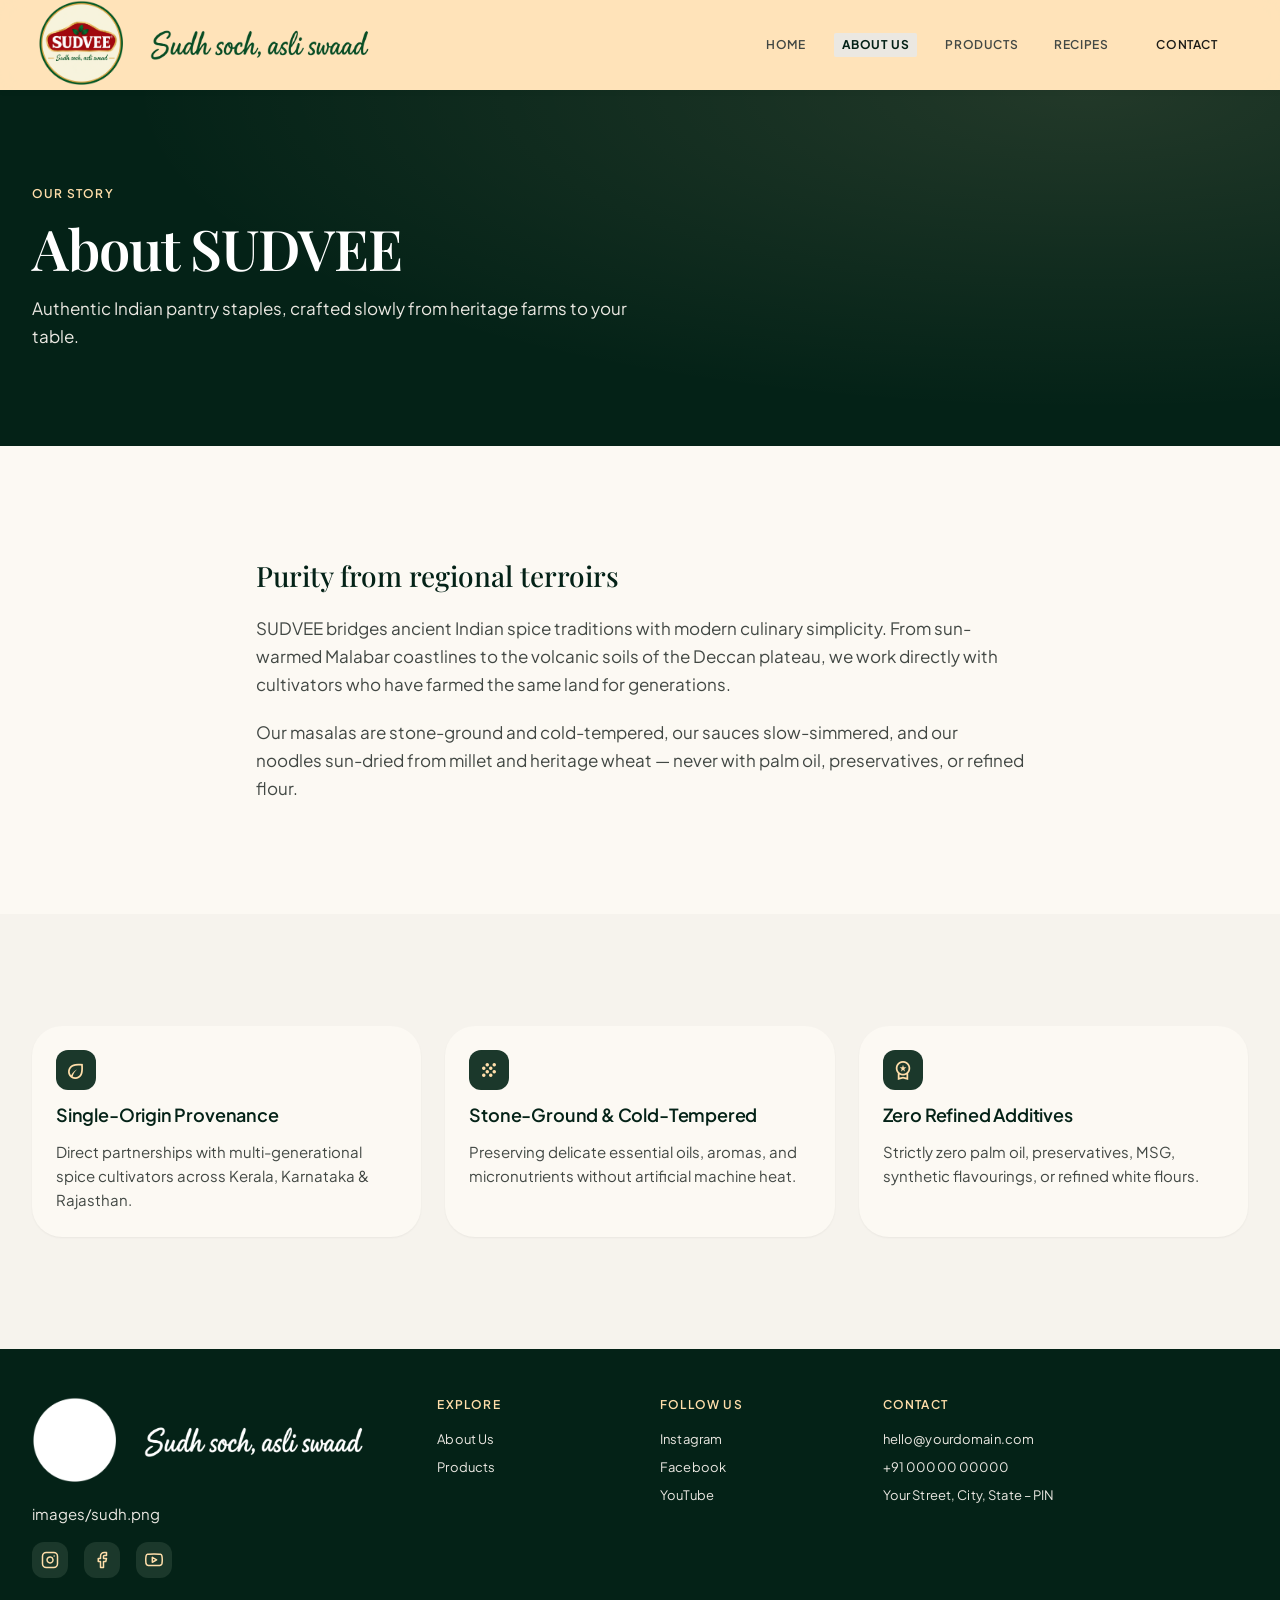
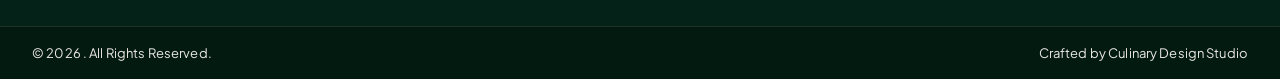
<file: about.html>
<!DOCTYPE html>
<html lang="en">
<head>
<meta charset="utf-8">
<meta name="viewport" content="width=device-width, initial-scale=1">
<title>About Us | SUDVEE</title>
<script>document.documentElement.classList.add('js')</script>
<link rel="preconnect" href="https://fonts.googleapis.com"><link rel="preconnect" href="https://fonts.gstatic.com" crossorigin>
<link href="https://fonts.googleapis.com/css2?family=Playfair+Display:ital,wght@0,400..900;1,400..900&family=Plus+Jakarta+Sans:wght@300..800&display=swap" rel="stylesheet">
<link href="https://fonts.googleapis.com/css2?family=Material+Symbols+Outlined:opsz,wght,FILL,GRAD@20..48,100..700,0..1,-50..200&display=block" rel="stylesheet">
<link rel="stylesheet" href="style.css">
</head>
<body data-page="about">
<a class="skip" href="#main">Skip to content</a>
<header class="site-header" id="site-header"></header>
<main id="main">
  <section class="page-hero"><div class="container reveal">
    <span class="eyebrow eyebrow--light t-label-md">Our Story</span>
    <h1 class="t-display">About SUDVEE</h1>
    <p class="t-body-lg">Authentic Indian pantry staples, crafted slowly from heritage farms to your table.</p>
  </div></section>
  <section class="section">
    <div class="container reveal prose">
      <h2 class="t-headline-md" style="color:var(--primary)">Purity from regional terroirs</h2>
      <p class="t-body-lg muted">SUDVEE bridges ancient Indian spice traditions with modern culinary simplicity. From sun-warmed Malabar coastlines to the volcanic soils of the Deccan plateau, we work directly with cultivators who have farmed the same land for generations.</p>
      <p class="t-body-lg muted">Our masalas are stone-ground and cold-tempered, our sauces slow-simmered, and our noodles sun-dried from millet and heritage wheat — never with palm oil, preservatives, or refined flour.</p>
    </div>
  </section>
  <section class="section section--low"><div class="container reveal"><div class="pillars" id="pillars"></div></div></section>
</main>
<footer class="site-footer" id="site-footer"></footer>
<script src="config.js"></script>
<script src="script.js"></script>
</body>
</html>
</file>
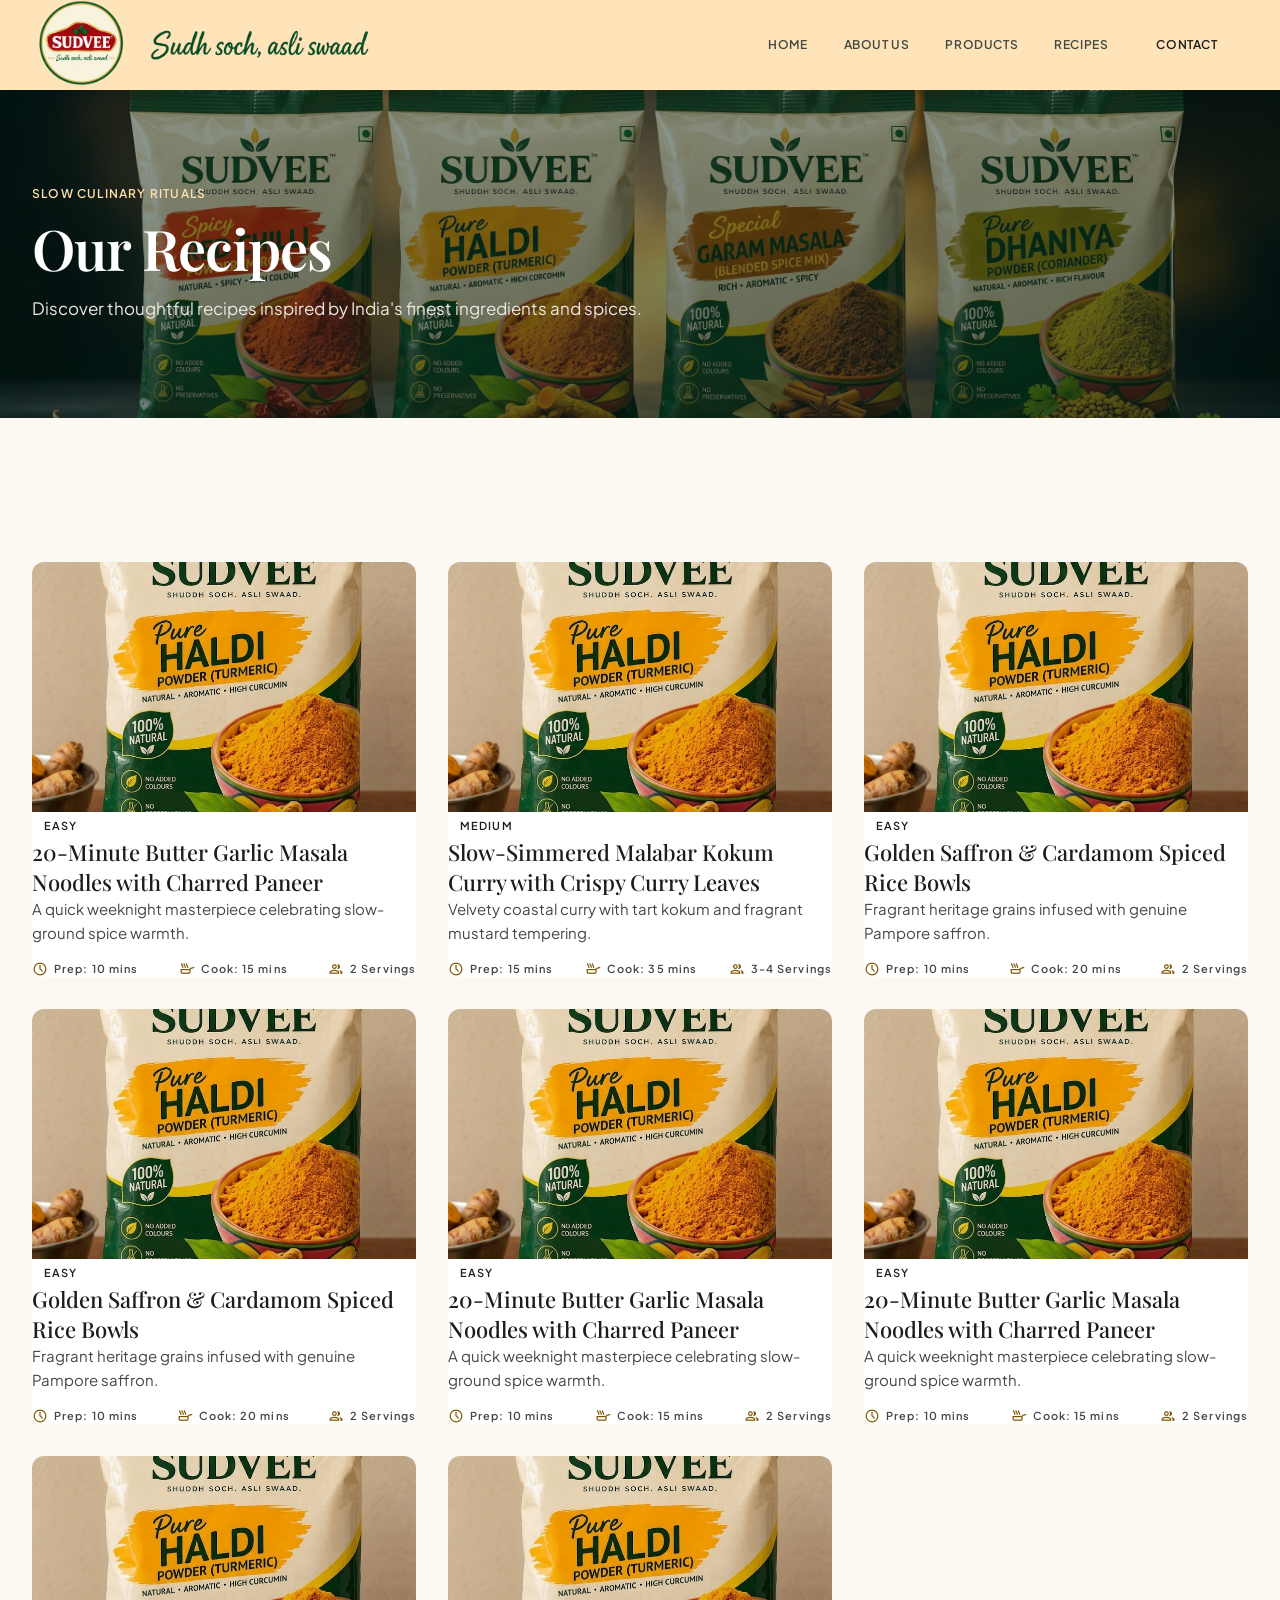
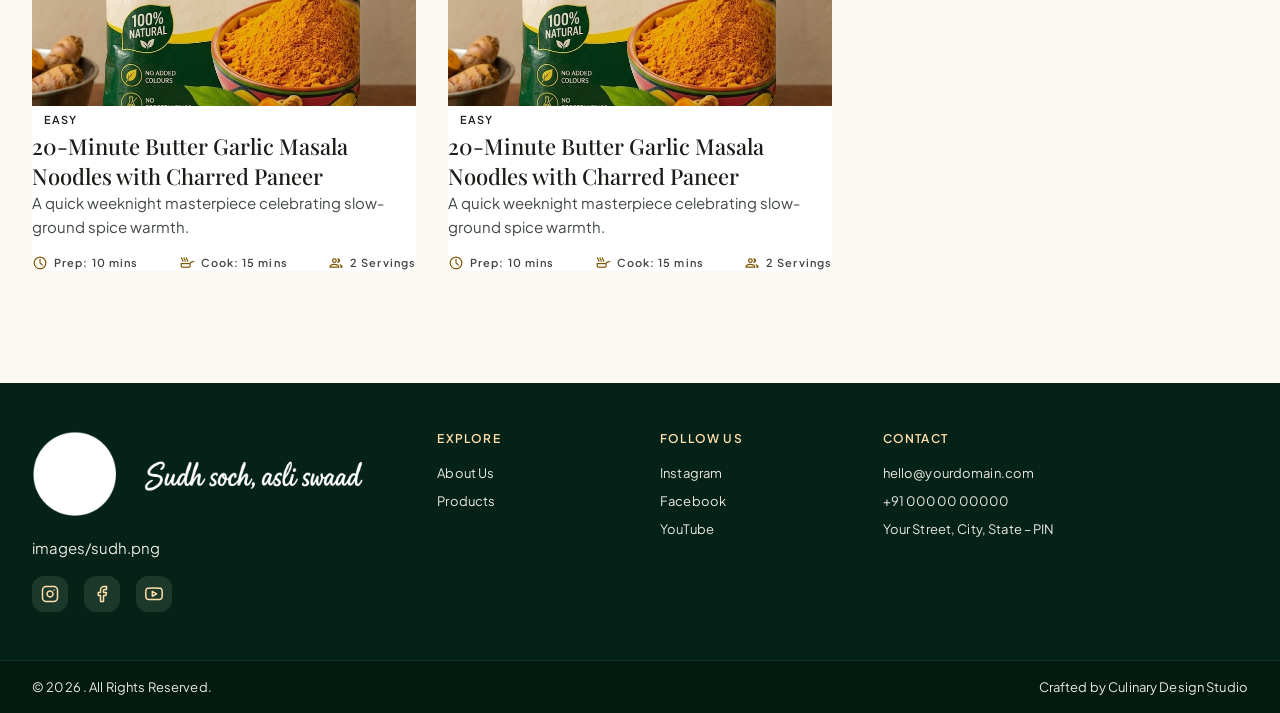
<file: recipes.html>
<!DOCTYPE html>

<html lang="en">
<head>
<meta charset="utf-8">
<meta name="viewport" content="width=device-width, initial-scale=1">
<title>Recipes | SUDVEE</title>
<script>document.documentElement.classList.add('js')</script>
<link rel="preconnect" href="https://fonts.googleapis.com">
<link rel="preconnect" href="https://fonts.gstatic.com" crossorigin>
<link href="https://fonts.googleapis.com/css2?family=Playfair+Display:ital,wght@0,400..900;1,400..900&family=Plus+Jakarta+Sans:wght@300..800&display=swap" rel="stylesheet">
<link href="https://fonts.googleapis.com/css2?family=Material+Symbols+Outlined:opsz,wght,FILL,GRAD@20..48,100..700,0..1,-50..200&display=block" rel="stylesheet">
<link rel="stylesheet" href="style.css">
</head>
<body data-page="recipes">
<a class="skip" href="#main">Skip to content</a>

<header class="site-header" id="site-header"></header>

<main id="main">
  <section class="page-hero">
    <div class="container reveal">
      <span class="eyebrow eyebrow--light t-label-md">Slow Culinary Rituals</span>
      <h1 class="t-display">Our Recipes</h1>
      <p class="t-body-lg">Discover thoughtful recipes inspired by India's finest ingredients and spices.</p>
    </div>
  </section>

  <section class="section">
    <div class="container">
      <div id="recipes-grid"></div>
      <div id="recipe-detail" hidden></div>
    </div>
  </section>
</main>

<footer class="site-footer" id="site-footer"></footer>

<script src="config.js"></script>

<script src="script.js"></script>

</body>
</html>
</file>
<file: style.css>
/* SUDVEE – style.css
   1 Tokens · 2 Base · 3 Type · 4 Shared UI · 5 Header/Drawer · 6 Hero · 7 Home sections
   8 Cards/Recipes · 9 Inner pages · 10 Footer · 11 Motion */

/* 1 TOKENS (same values as the Stitch Tailwind config) */
:root{
  --primary:#042217;--pc:#1b382b;--sec:#7d5700;--secf:#ffdeaa;--secc:#fdc662;--onsecf:#271900;
  --bg:#fcf9f3;--low:#f6f3ed;--cont:#f0eee8;--high:#ebe8e2;--highest:#e5e2dc;
  --on:#1c1c18;--onv:#424844;--outline:#727974;--p-rgb:4 34 23;
  --serif:"Playfair Display",Georgia,serif;--sans:"Plus Jakarta Sans",system-ui,sans-serif;
  --r:.125rem;--rl:.25rem;--rxl:.5rem;--rf:.75rem;
  --fs-d:36px;--lh-d:46px;--fs-h:28px;--lh-h:36px;
  --sh-sm:0 1px 2px rgba(0,0,0,.05);--sh-md:0 4px 6px -1px rgba(0,0,0,.1),0 2px 4px -2px rgba(0,0,0,.1);
}
@media(min-width:768px){:root{--fs-d:56px;--lh-d:68px;--fs-h:40px;--lh-h:50px}}

/* 2 BASE */
*,*::before,*::after{box-sizing:border-box}
html{scroll-behavior:smooth;scroll-padding-top:5rem;-webkit-text-size-adjust:100%}
body{margin:0;background:var(--bg);color:var(--on);font:400 15px/24px var(--sans);-webkit-font-smoothing:antialiased;overflow-x:clip}
img{display:block;max-width:100%}
a{color:inherit;text-decoration:none}
h1,h2,h3,p,ul{margin:0}ul{padding:0;list-style:none}
button{font:inherit;color:inherit;background:none;border:0;cursor:pointer;padding:0}
.material-symbols-outlined{width:1em;height:1em;overflow:hidden;display:inline-block;line-height:1;flex:none}
:focus-visible{outline:2px solid var(--sec);outline-offset:2px}
.skip{position:absolute;left:-999px;top:0;background:var(--primary);color:#fff;padding:.5rem 1rem;z-index:100}.skip:focus{left:0}
.container{width:100%;max-width:1360px;margin-inline:auto;padding-inline:1.25rem}
@media(min-width:1024px){.container{padding-inline:2rem}}
.section{padding-block:3rem}.section--low{background:var(--low)}
@media(min-width:1024px){.section{padding-block:7rem}}
.muted{color:var(--onv)}.stack{display:flex;flex-direction:column;gap:.75rem}

/* 3 TYPE SCALE */
.t-display{font:600 var(--fs-d)/var(--lh-d) var(--serif);letter-spacing:-.02em}
.t-headline-lg{font:500 var(--fs-h)/var(--lh-h) var(--serif);letter-spacing:-.01em}
.t-headline-md{font:500 28px/36px var(--serif)}
.t-headline-sm{font:500 22px/30px var(--serif)}
.t-title-lg{font:600 18px/26px var(--sans);letter-spacing:-.01em}
.t-title-md{font:600 16px/24px var(--sans)}
.t-body-lg{font:400 17px/28px var(--sans)}
.t-body-md{font:400 15px/24px var(--sans)}
.t-body-sm{font:400 13px/20px var(--sans);letter-spacing:.01em}
.t-label-md{font:600 12px/16px var(--sans);letter-spacing:.08em}
.t-label-sm{font:600 11px/14px var(--sans);letter-spacing:.1em}
.eyebrow{color:var(--sec);text-transform:uppercase;letter-spacing:.1em}.eyebrow--light{color:var(--secf)}
.section-title{color:var(--primary);font-weight:700;letter-spacing:-.025em;text-transform:uppercase;line-height:.95}

/* 4 SHARED UI */
.btn{display:inline-flex;align-items:center;justify-content:center;gap:.5rem;font:600 12px/16px var(--sans);text-transform:uppercase;letter-spacing:.05em;border-radius:var(--r);padding:.75rem 1.5rem;transition:background .2s,color .2s}
.btn--gold{background:var(--sec);color:#fff;padding:.875rem 1.75rem;box-shadow:var(--sh-md)}.btn--gold:hover{background:var(--secf);color:var(--onsecf)}
.btn--glass{background:rgb(246 243 237/.2);backdrop-filter:blur(12px);color:#fff;padding:.875rem 1.75rem}.btn--glass:hover{background:rgb(246 243 237/.3)}
.btn--dark{background:var(--primary);color:#fff}.btn--dark:hover{background:var(--pc)}
.btn--sm{font-size:11px;padding:.5rem 1rem}

/* .btn--contact{background:var(--pc);
    color:#fff;
    padding:.25rem 1rem;
    letter-spacing:.1em;
    min-height:2.25rem}
.btn--contact:hover{
        background:var(--primary)} */
        
.round{width:3rem;height:3rem;border-radius:var(--rf);display:grid;place-items:center;transition:background .2s,color .2s;box-shadow:var(--sh-md);flex:none}
.round--glass{background:rgb(246 243 237/.8);backdrop-filter:blur(12px);color:var(--primary)}.round--glass:hover{background:var(--bg)}
.round--solid{background:var(--cont);color:var(--primary);box-shadow:var(--sh-sm)}.round--solid:hover:not(:disabled){background:var(--primary);color:#fff}
.round:disabled{opacity:.4;cursor:default}
.badge{display:inline-flex;align-items:center;gap:.5rem;padding:.25rem .75rem;border-radius:var(--rf);text-transform:uppercase;letter-spacing:.1em}
.badge--soft{background:var(--highest);color:var(--sec)}
.arrows{display:flex;align-items:center;gap:.75rem}
.no-img{background:linear-gradient(135deg,var(--pc),var(--primary))}
.no-img::before{content:"image";font-family:"Material Symbols Outlined";font-size:40px;color:rgb(255 255 255/.25);position:absolute;inset:0;display:grid;place-items:center;overflow:hidden}

/* 5 HEADER + MOBILE DRAWER */
.site-header{position:sticky;top:0;z-index:50;background: rgb(255 222 170/.8);
;backdrop-filter:blur(12px);box-shadow:0 1px 8px rgba(0,0,0,.04);transition:box-shadow .3s}

.site-header.scrolled{box-shadow:0 2px 16px rgba(0,0,0,.1)}

.site-header .container{

    width: 100%;
    max-width: 100%;
    height: clamp(4.5rem, 7vw, 6rem);
    padding-inline: clamp(1rem, 3vw, 3rem);
    box-sizing: border-box;

    display: flex;
    align-items: center;
    justify-content: flex-start;
    gap: 1rem;
    
    /* height:6rem;
    display:flex;
    align-items:center;
    justify-content:flex-start;
    gap:1rem; */
}
.brand{
    display:flex;
    align-items:center;
    gap:.75rem;
    min-width:0;
}
.brand-logo {
    width: clamp(4.5rem, 7vw, 6rem);
    height: clamp(4.5rem, 7vw, 6rem);
    flex-shrink: 0;
    border-radius: 50%;
    overflow: hidden;
}

.brand-logo img {
    width: 95%;
    height: 95%;
    display: block;
    object-fit: contain;
    object-position: center;
    margin: 0;
}
.brand-tagline {
    width: 220px;
    height: 65px;
    object-fit: contain;
    flex-shrink: 0;
    margin-left: 10px;
}
@media (max-width: 600px) {
    .brand-tagline {
        width: 180px;
        height: 50px;
        margin-left: 0px;
    }
}

.nav {
    display: none;
    gap: 1.25rem;
    margin-left: auto;
    margin-right: 0;
}
.nav a{font:600 12px/16px var(--sans);text-transform:uppercase;letter-spacing:.05em;color:var(--onv);padding:.25rem .5rem;border-radius:var(--r);transition:color .2s}

.nav a:hover{color:var(--on)}.nav a.active{color:var(--primary);font-weight:700;background:var(--high)}

.actions {
    display: flex;
    align-items: center;
    gap: 1rem;
}
    
.menu-btn{font-size:26px;color:var(--onv);padding:.25rem;display:grid}


/* @media (min-width: 1024px) {
    .nav {
        display: flex;
    }

    .menu-btn {
        display: none;
    }
} */

@media (min-width: 1024px) {
    .nav {
        display: flex;
    }

    .menu-btn {
        display: none;
    }

    .actions .btn--contact {
        display: inline-flex;
        font-weight: 600;
    }
}

@media (max-width: 1023px) {
    .nav {
        display: none;
    }

    .site-header .container {
        justify-content: space-between;
    }

    .menu-btn {
        display: grid;
        margin-left: auto;
    }
}

/* @media (max-width: 639px) {
    .actions .btn {
        display: none;
    }
} */

@media (max-width: 1023px) {
    .actions .btn--contact {
        display: none;
    }
}


.backdrop{position:fixed;inset:0;z-index:60;background:rgb(var(--p-rgb)/.4);backdrop-filter:blur(4px);opacity:0;visibility:hidden;transition:opacity .3s,visibility .3s}

.backdrop.open{opacity:1;visibility:visible}

.drawer{position:fixed;
    top:0;right:
    0;z-index:70;
    width:16rem;
    max-width:85vw;
    height:100%;
    background:var(--low);
    padding:1rem;
    display:flex;
    flex-direction:column;
    transform:translateX(100%);
    visibility:hidden;
    transition:transform .3s ease-in-out,visibility .3s;
    overflow-y:auto}

.drawer.open{transform:none;visibility:visible}

.drawer-top {
    height: clamp(4.5rem, 7vw, 6rem);
    background: rgb(220 80 80 / .9);
    box-sizing: border-box;
    display: flex;
    align-items: center;
    justify-content: space-between;
    padding-bottom: 0;
    flex-shrink: 0;
}

@media (max-width: 600px) {
    .drawer-top {
        height: 4.5rem;
        min-height: 4.5rem;
        box-sizing: border-box;
        padding-bottom: 0;
        flex-shrink: 0;
    }
}

.drawer .brand-logo img {
    width: 100%;
    height: 90%;
    object-fit: contain;
    
}

@media (max-width: 600px) {
    .drawer .brand-logo img {
        width: 100%;
        height: 90%;
        object-fit: contain;
       
    }
}
.drawer .brand-tagline {
    width: 140px;
    height: 50px;
    margin-left: 0;
    object-fit: contain;
    flex-shrink: 0;
    margin-left: -10px;
}
@media (max-width: 600px) {
    .drawer .brand-tagline {
        width: 130px;
        height: 40px;
        margin-left: 0;
        flex-shrink: 1;
        margin-left: 1px;
    }
}


.drawer nav{display:flex;flex-direction:column;gap:1rem;padding-block:1rem}
.drawer nav a{font:600 16px/24px var(--sans);color:var(--onv);padding:.25rem .5rem;border-radius:var(--r)}
.drawer nav a.active{color:var(--primary);font-weight:700;background:var(--high)}
.drawer-foot{margin-top:auto;padding-top:3rem;display:flex;flex-direction:column;gap:.75rem;color:var(--onv)}
body.menu-open{overflow:hidden}

/* 6 HERO */

.hero{position:relative;
    display:grid;
    height: calc(100vh - 6rem);
    background:var(--primary);
    overflow:hidden;
    touch-action:pan-y}

/* @media(min-width:1024px){
    .hero
    {min-height:650px}
} */


.hero-slides{display:grid}
.slide{grid-area:1/1;position:relative;display:flex;opacity:0;visibility:hidden;transition:opacity .7s ease-in-out,visibility 0s .7s}
.slide.on{opacity:1;visibility:visible;z-index:1;transition-delay:0s}
.slide-media{position:absolute;inset:0;background:linear-gradient(135deg,var(--pc),var(--primary));overflow:hidden}

.slide-media img{
    width:100%;
    height:100%;
    object-fit:cover;
    transform:scale(1.06);
    transition:transform 6s 
    ease-out}

.slide.on .slide-media img{transform:none}


/* .slide-media::after{
    content:"";
    position:absolute;
    inset:0;
    background:linear-gradient(
        to right,
        rgb(var(--p-rgb)/.00),
        rgb(var(--p-rgb)/.00),
        transparent
    ); */
    

/* @media(max-width:767px){.slide-media::after{background:rgb(var(--p-rgb)/.12)}} */


.slide-body{position:relative;z-index:2;flex:1;display:flex;flex-direction:column;justify-content:center;padding-block:3rem 9.5rem}
@media(min-width:640px){.slide-body{padding-bottom:6rem}}
.copy{max-width:42rem;display:flex;flex-direction:column;align-items:flex-start;gap:1rem;color:#fff}
.copy>*{opacity:0;transform:translateY(14px);transition:opacity .6s,transform .6s}
.slide.on .copy>*{opacity:1;transform:none}
.slide.on .copy>:nth-child(2){transition-delay:.12s}.slide.on .copy>:nth-child(3){transition-delay:.24s}
.slide.on .copy>:nth-child(4){transition-delay:.36s}.slide.on .copy>:nth-child(5){transition-delay:.48s}
.copy .badge{background:rgb(253 198 98/.2);color:var(--secf)}
.copy .badge i{width:.5rem;height:.5rem;border-radius:var(--rf);background:var(--secf);animation:pulse 2s infinite}
.copy h1,.copy h2{font-weight:600;letter-spacing:-.025em;line-height:1.1}
.copy p{color:var(--high);max-width:36rem}
.copy .row{display:flex;flex-wrap:wrap;gap:1rem;padding-top:.75rem}
.copy small{color:rgb(255 222 170/.8);font:600 11px/14px var(--sans);letter-spacing:.05em;padding-top:.5rem}
.hero-ctl{position:absolute;inset:auto 0 2rem;z-index:5;pointer-events:none}
.hero-ctl .container{display:flex;flex-direction:column;align-items:center;justify-content:space-between;gap:1rem}
@media(min-width:640px){.hero-ctl .container{flex-direction:row}}
.dots,.hero-ctl .arrows{pointer-events:auto}
.dots{display:flex;align-items:center;gap:1rem}
.dot{display:flex;align-items:center;gap:.5rem;color:rgb(235 232 226/.6);font:600 11px/14px var(--sans);letter-spacing:.1em;padding:.5rem 0}
.dot.on{color:var(--secf);font-weight:700}
.track{width:2rem;height:4px;border-radius:var(--rf);background:rgb(235 232 226/.3);overflow:hidden}
@media(min-width:640px){.track{width:3rem}}
.bar{display:block;height:100%;background:var(--secc);transform:scaleX(0);transform-origin:left}
.dot.on .bar{animation:fill var(--ms,5500ms) linear forwards}
.hero.paused .bar{animation-play-state:paused}
.hero.static .dot.on .bar{animation:none;transform:none}
@keyframes fill{to{transform:scaleX(1)}}
@keyframes pulse{50%{opacity:.4}}

/* 7 HOME SECTIONS */
.story{position:relative;overflow:hidden}
.story::before,.story::after{content:"";position:absolute;width:24rem;height:24rem;border-radius:50%;filter:blur(64px);pointer-events:none}
.story::before{top:-8rem;left:-8rem;background:rgb(255 222 170/.3)}.story::after{bottom:-8rem;right:-8rem;background:rgb(201 234 215/.2)}
.story .container{position:relative;z-index:1;display:flex;flex-direction:column;gap:3rem}
.story-intro{max-width:56rem;margin-inline:auto;text-align:center;display:flex;flex-direction:column;align-items:center;gap:1.5rem}
.story-quote{color:var(--primary);font-style:italic;font-weight:400;line-height:1.625;text-wrap:balance}
.rule{width:4rem;height:2px;background:rgb(125 87 0/.4);border-radius:var(--rf)}
.story-intro p{max-width:42rem}

.pillars{display:grid;
    gap:1.5rem;
    grid-template-columns:minmax(0,1fr)}

@media(min-width:768px){.pillars{
    grid-template-columns:repeat(3,minmax(0,1fr))}}

.pillar{
    background:var(--bg);
    padding:1.5rem;
    border-radius:30px;
    display:flex;
    flex-direction:column;
    gap:.75rem;
    box-shadow:var(--sh-sm);
    transition:box-shadow .2s,transform .2s}
.pillar:hover{box-shadow:var(--sh-md);transform:translateY(-2px)}
.pillar .ico{width:2.5rem;height:2.5rem;border-radius:var(--rf);background:var(--pc);color:var(--secf);display:grid;place-items:center}
.pillar h3{color:var(--primary)}.pillar p{color:var(--onv);line-height:1.625}


.feature-banner {
    position: relative;
    height: clamp(240px, 42vw, 540px);
    background: linear-gradient(135deg, var(--pc), var(--primary));
    overflow: hidden;
    margin-left: 20px;
    margin-right: 20px;
    border-radius: 12px;
    margin-bottom: 12px;
}

.feature-banner:empty {
    display: none;
}

/* Slides */
.feature-banner .feature-slide {
    position: absolute;
    inset: 0;
    opacity: 0;
    visibility: hidden;
    transform: translateX(100%);
    transition: transform .8s ease, opacity .8s ease;
}

.feature-banner .feature-slide.active {
    opacity: 1;
    visibility: visible;
    transform: translateX(0);
    z-index: 1;
}

/* Exit animation */
.feature-banner .feature-slide.exit-left {
    opacity: 0;
    visibility: visible;
    transform: translateX(-100%);
    z-index: 2;
}

.feature-banner .feature-slide.exit-right {
    opacity: 0;
    visibility: visible;
    transform: translateX(100%);
    z-index: 2;
}

/* Images */
.feature-banner .feature-slide img {
    position: absolute;
    inset: 0;
    width: 100%;
    height: 100%;
    object-fit: cover;
}

/* Text overlay */
.feature-banner .feature-slide .cap {
    position: relative;
    z-index: 1;
    height: 100%;
    display: flex;
    flex-direction: column;
    justify-content: flex-end;
    gap: .5rem;
    padding-bottom: 2rem;
    color: #fff;
    background: linear-gradient(
        to top,
        rgb(var(--p-rgb)/.7),
        transparent 60%
    );
}

@media (max-width: 767px) {
    .feature-banner {
     height: clamp(240px, 70vw, 400px);
     margin-left: 12px;
     margin-right: 12px;
     border-radius: 10px;
     margin-bottom: 12px;
    }

    .feature-banner .feature-slide .cap {
        padding: 1rem;
        padding-bottom: 1.5rem;
    }
}

.split{display:grid;gap:2rem;align-items:start;grid-template-columns:minmax(0,1fr)}
.split-aside{display:flex;flex-direction:column;justify-content:space-between;align-self:stretch;min-width:0}
.split-main{min-width:0}
.split-controls{padding-top:2rem;display:flex;align-items:center;justify-content:space-between;gap:1rem}
.split-controls.stack{align-items:flex-start;gap:1rem}
@media(min-width:1024px){
  .split{grid-template-columns:repeat(12,minmax(0,1fr))}
  .split-aside{grid-column:span 4;padding-right:2rem}.split-main{grid-column:span 8}
  .split-controls{padding-top:4rem}
}
.counter{color:var(--onv);letter-spacing:.05em}.counter b{color:var(--primary)}
.scroller{display:flex;gap:1.5rem;overflow-x:auto;padding-block:.5rem 1.5rem;scroll-snap-type:x mandatory;scroll-behavior:smooth;scrollbar-width:none;-webkit-overflow-scrolling:touch}
.scroller::-webkit-scrollbar{display:none}

/* 8 PRODUCT CARDS */

.card{background:var(--low);border-radius:var(--rxl);padding:1.25rem;display:flex;flex-direction:column;justify-content:space-between;box-shadow:var(--sh-sm);transition:box-shadow .2s,transform .2s;min-width:0}
.card:hover{box-shadow:var(--sh-md);transform:translateY(-3px)}
.scroller .card{flex:0 0 280px;scroll-snap-align:start}
@media(min-width:640px){.scroller .card{flex-basis:320px}}
.card-top{display:flex;align-items:center;justify-content:space-between;gap:.5rem}
.card-top .t-label-sm:first-child{color:var(--sec);text-transform:uppercase;letter-spacing:.05em}
.chip{padding:.125rem .5rem;border-radius:var(--rf);background:var(--highest);color:var(--onv);font:600 10px/16px var(--sans);letter-spacing:.1em;text-transform:uppercase;white-space:nowrap}

.card-img{
    position:relative;
    height:18rem;
    margin-block:.75rem .5rem;
    border-radius:var(--rl);
    overflow:hidden;
    background:var(--cont)}

.card-img img{width:100%;
    height:100%;
    object-fit:contain;
    transition:transform .3s}

.card:hover .card-img img{transform:scale(1.05)}
.card h3{color:var(--primary);margin-top:.25rem;display:-webkit-box;-webkit-line-clamp:2;-webkit-box-orient:vertical;overflow:hidden}
.card p{color:var(--onv);margin-top:.25rem;display:-webkit-box;-webkit-line-clamp:2;-webkit-box-orient:vertical;overflow:hidden}
.card .size{color:var(--outline)}
.card-foot{display:flex;align-items:center;justify-content:space-between;gap:.5rem;padding-top:1rem}
.card-foot b{color:var(--primary);font:700 18px/26px var(--sans)}
.tabs{display:flex;gap:.75rem}
.tab{width:3rem;height:3rem;border-radius:var(--rl);background:var(--bg);color:var(--onv);font:600 18px/26px var(--sans);transition:.2s}
.tab:hover{background:var(--cont)}.tab.on{background:var(--primary);color:#fff;box-shadow:var(--sh-md)}
.recipe-view{transition:opacity .2s}.recipe-view.fade{opacity:0}
.recipe{background:var(--bg);border-radius:var(--rxl);padding:1.5rem;box-shadow:var(--sh-sm);display:grid;gap:2rem;align-items:center;grid-template-columns:minmax(0,1fr)}
@media(min-width:768px){.recipe{grid-template-columns:repeat(2,minmax(0,1fr))}}
@media(min-width:1024px){.recipe{padding:2rem}}
.recipe-img{position:relative;height:18rem;border-radius:var(--rl);overflow:hidden;background:var(--cont)}
.recipe-img img{width:100%;height:100%;object-fit:cover}
.recipe-img .badge{position:absolute;top:.75rem;left:.75rem;border-radius:var(--rl);background:rgb(var(--p-rgb)/.8);backdrop-filter:blur(4px);color:#fff;z-index:1}
.meta{display:flex;flex-wrap:wrap;gap:.5rem 1rem;justify-content:space-between;margin-top:1rem;color:var(--onv)}
.meta span{display:flex;align-items:center;gap:.375rem}.meta .material-symbols-outlined{color:var(--sec)}
.recipe h3{color:var(--primary);font-weight:600;line-height:1.3;margin-block:.25rem}
.recipe .box{background:var(--low);border-radius:var(--rl);padding:1rem;margin-top:1rem}
.recipe .box b{display:flex;align-items:center;gap:.25rem;color:var(--primary);text-transform:uppercase;margin-bottom:.5rem}
.recipe li{display:flex;align-items:center;gap:.5rem;margin-top:.25rem}
.recipe li::before{content:"";width:6px;height:6px;border-radius:50%;background:var(--sec);flex:none}

.desktop-only{display:none!important}
@media(min-width:1024px){.desktop-only{display:flex!important}}


/* 9 INNER PAGES */
.page-hero{background:var(--primary) radial-gradient(60rem 20rem at 85% 0,rgb(255 222 170/.12),transparent);color:#fff;padding-block:4rem}
@media(min-width:1024px){.page-hero{padding-block:6rem}}
.page-hero .container{display:flex;flex-direction:column;gap:.75rem}
.page-hero p{max-width:40rem;color:var(--high)}
.prose{max-width:52rem;display:flex;flex-direction:column;gap:1.25rem}
.grid-products{display:grid;gap:1.5rem;grid-template-columns:repeat(auto-fill,minmax(min(100%,280px),1fr))}
.grid-products .card{animation:rise .5s both}
@keyframes rise{from{opacity:0;transform:translateY(12px)}}

/* 10 FOOTER */
.site-footer{background:var(--primary);color:var(--bg)}
.footer-grid{display:grid;gap:2.5rem;padding-block:3rem;grid-template-columns:minmax(0,1fr)}
@media(min-width:768px){.footer-grid{grid-template-columns:repeat(2,minmax(0,1fr))}}
@media(min-width:1024px){.footer-grid{grid-template-columns:4fr 2fr 2fr 4fr}}
.footer-grid p,.footer-grid li,.footer-grid a{color:var(--high)}
.footer-grid li{margin-bottom:.5rem}.footer-grid a:hover{color:var(--bg)}
.footer-grid h3{color:var(--secf);text-transform:uppercase;letter-spacing:.1em;margin-bottom:1rem}
.footer-brand{display:flex;flex-direction:column;align-items:flex-start;gap:1rem}
.footer-brand .brand img{filter:brightness(0) invert(1)}.footer-brand .brand span{color:var(--bg);letter-spacing:.05em}
.footer-brand p{max-width:24rem}
.socials{display:flex;gap:1rem}
.socials a{width:2.25rem;height:2.25rem;border-radius:var(--rf);background:var(--pc);color:var(--secf);display:grid;place-items:center;transition:.2s}
.socials a:hover{background:var(--sec);color:#fff}
.legal{background:rgba(0,0,0,.25);border-top:1px solid rgb(252 249 243/.1);color:var(--high)}
.legal .container{display:flex;flex-direction:column;align-items:center;justify-content:space-between;gap:.5rem;padding-block:1rem;text-align:center}
@media(min-width:768px){.legal .container{flex-direction:row;text-align:left}}
.legal a{text-decoration:underline}

/* 11 MOTION */
.js .reveal{opacity:0;transform:translateY(18px);transition:opacity .7s ease,transform .7s ease}
.js .reveal.in{opacity:1;transform:none}
@media(prefers-reduced-motion:reduce){
  *,*::before,*::after{animation-duration:.001ms!important;transition-duration:.001ms!important;scroll-behavior:auto!important}
  .js .reveal{opacity:1;transform:none}
}
/* dots  */
.dots{
    display:flex;
    align-items:center;
    justify-content:center;
    gap:10px;
}

.dot{
    width:8px;
    height:8px;
    padding:0;
    border:0;
    border-radius:50%;
    background:rgba(255,255,255,.5);
    cursor:pointer;
}

.dot.on{
    background:#fff;
}

.hero-ctl .container{
    justify-content:center;
}

.hero-ctl{
    width:100%;
}

.hero-ctl .arrows{
    display:none !important;
}


/* Recipes section visibility fix */
body[data-page="recipes"] #recipes-grid {
    display: grid;
    grid-template-columns: repeat(3, minmax(0, 1fr));
    gap: 2rem;
    margin-top: 2rem;
}

body[data-page="recipes"] .recipe-card {
    display: block;
    min-width: 0;
    background: #ffffff;
    border-radius: 12px;
    overflow: hidden;
    transition: transform 0.3s ease, box-shadow 0.3s ease;
}

body[data-page="recipes"] .recipe-card:hover {
    transform: translateY(-5px);
    box-shadow: 0 12px 30px rgba(0, 0, 0, 0.10);
}
body[data-page="recipes"] .recipe-card img {
    display: block;
    width: 100%;
    height: 250px;
    object-fit: cover;
}

body[data-page="recipes"] #recipes-grid[hidden],
body[data-page="recipes"] #recipe-detail[hidden] {
    display: none !important;
}

@media (max-width: 768px) {
    body[data-page="recipes"] #recipes-grid {
        grid-template-columns: 1fr;
    }
}

/* Recipe card image zoom animation */
body[data-page="recipes"] .recipe-card {
    overflow: hidden;
}

body[data-page="recipes"] .recipe-card-image {
    transition: transform 0.4s ease;
    transform: scale(1);
}

body[data-page="recipes"] .recipe-card:hover .recipe-card-image {
    transform: scale(1.06);
}

body[data-page="recipes"] .recipe-card-title {
    transition: color 0.3s ease;
}

/* Recipe Detail Page Layout */

body[data-page="recipes"] .recipe-detail-layout {
    display: grid;
    grid-template-columns: minmax(0, 1.1fr) minmax(0, 1.25fr) minmax(260px, 0.8fr);
    gap: 2rem;
    align-items: start;
    width: 100%;
    max-width: 1600px;
    margin: 2rem auto;
    padding: 0 2rem;
    box-sizing: border-box;
}

body[data-page="recipes"] #recipe-detail {
    width: 100%;
    max-width: 100%;
    box-sizing: border-box;
}

body[data-page="recipes"] .recipe-detail-content {
    min-width: 0;
    width: 100%;
}

body[data-page="recipes"] .recipe-detail-image {
    width: 120%;
    overflow: hidden;
    border-radius: 8px;
}

body[data-page="recipes"] .recipe-detail-image img {
    display: block;
    width: 100%;
    height: 375px;
    object-fit: cover;
}

/* Main Recipe Image */

body[data-page="recipes"] .recipe-detail-image {
    position: sticky;
    top: 7rem;
    overflow: hidden;
    border-radius: 8px;
}

body[data-page="recipes"] .recipe-detail-image img {
    display: block;
    width: 100%;
    height: 375px;
    object-fit: cover;
    transition: transform 0.4s ease;
}

body[data-page="recipes"] .recipe-detail-image:hover img {
    transform: scale(1.04);
}

/* Recipe Information */

body[data-page="recipes"] .recipe-detail-content {
    min-width: 0;
}

body[data-page="recipes"] .recipe-detail-content h2 {
    margin: 0.75rem 0;
    line-height: 1.2;
}

body[data-page="recipes"] .recipe-detail-content h3 {
    margin: 1.5rem 0 0.75rem;
    font-size: 1.15rem;
}

body[data-page="recipes"] .recipe-detail-meta {
    display: flex;
    flex-wrap: wrap;
    gap: 1.25rem;
    margin: 1.5rem 0;
}

body[data-page="recipes"] .recipe-detail-meta > div {
    display: flex;
    align-items: center;
    gap: 0.6rem;
}

body[data-page="recipes"] .recipe-detail-meta span {
    display: flex;
    flex-direction: column;
    gap: 0.2rem;
}

body[data-page="recipes"] .recipe-detail-meta small {
    color: #777;
}

/* Ingredients */

body[data-page="recipes"] .recipe-ingredients {
    columns: 2;
    column-gap: 1.5rem;
    padding-left: 1.1rem;
}

body[data-page="recipes"] .recipe-ingredients li {
    margin-bottom: 0.55rem;
    break-inside: avoid;
}

/* Instructions */

body[data-page="recipes"] .recipe-instructions {
    padding-left: 1.5rem;
}

body[data-page="recipes"] .recipe-instructions li {
    padding: 0.5rem 0;
    line-height: 1.6;
}

/* More Recipes Sidebar */

body[data-page="recipes"] .more-recipes {
    padding: 1.25rem;
    background: #f0f3ec;
    border-radius: 8px;
}

body[data-page="recipes"] .more-recipes > h3 {
    margin: 0 0 1rem;
}

body[data-page="recipes"] .more-recipe-item {
    display: flex;
    align-items: center;
    gap: 0.85rem;
    margin-bottom: 1rem;
    cursor: pointer;
}

body[data-page="recipes"] .more-recipe-item img {
    width: 78px;
    height: 62px;
    flex-shrink: 0;
    object-fit: cover;
    border-radius: 6px;
    transition: transform 0.3s ease;
}

body[data-page="recipes"] .more-recipe-item:hover img {
    transform: scale(1.05);
}

body[data-page="recipes"] .more-recipe-item h4 {
    margin: 0 0 0.35rem;
    font-size: 0.95rem;
}

body[data-page="recipes"] .more-recipe-item p {
    margin: 0;
    font-size: 0.8rem;
    color: #777;
}

/* Tablet */

@media (max-width: 1100px) {
    body[data-page="recipes"] .recipe-detail-layout {
        grid-template-columns: minmax(220px, 0.8fr) minmax(300px, 1.2fr);
    }

    body[data-page="recipes"] .more-recipes {
        grid-column: 1 / -1;
    }
}

/* Mobile */

@media (max-width: 700px) {
    body[data-page="recipes"] .recipe-detail-layout {
        grid-template-columns: 1fr;
        gap: 1.5rem;
    }

    body[data-page="recipes"] .recipe-detail-image {
        position: static;
    }

    body[data-page="recipes"] .recipe-detail-image img {
        height: 280px;
    }

    body[data-page="recipes"] .more-recipes {
        grid-column: auto;
    }

    body[data-page="recipes"] .recipe-ingredients {
        columns: 1;
    }
}
</file>
